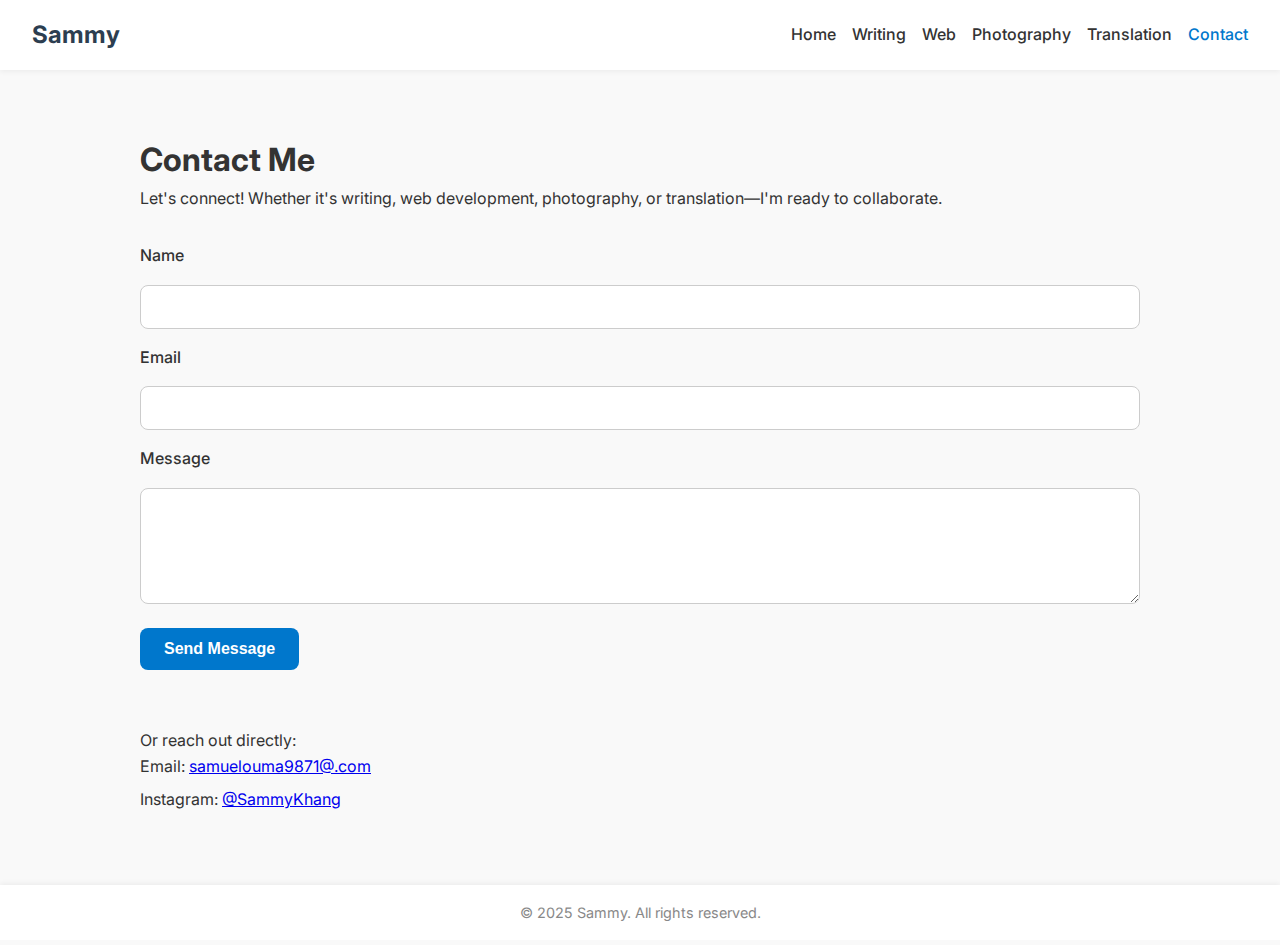
<file: contact.html>
<!DOCTYPE html>
<html lang="en">

<head>
    <meta charset="UTF-8">
    <meta name="viewport" content="width=device-width, initial-scale=1.0">
    <title>Contact | Sammy</title>
    <link rel="stylesheet" href="./styles.css">
    <link href="https://fonts.googleapis.com/css2?family=Inter:wght@400;700&display=swap" rel="stylesheet">
</head>

<body>
    <header>
        <nav class="navbar">
            <div class="logo">Sammy</div>
            <div class="menu-btn">&#9776;</div>
            <ul class="nav-links">
                <li><a href="./index.html">Home</a></li>
                <li><a href="./writing.html">Writing</a></li>
                <li><a href="./web-projects.html">Web</a></li>
                <li><a href="./photography.html">Photography</a></li>
                <li><a href="./translation.html">Translation</a></li>
                <li><a href="./contact.html" class="active">Contact</a></li>
            </ul>
        </nav>
    </header>

    <main class="section">
        <section class="container contact">
            <h1>Contact Me</h1>
            <p>Let's connect! Whether it's writing, web development, photography, or translation—I'm ready to
                collaborate.</p>

            <form action="mailto:samuelouma9871@.com" method="POST" class="contact-form">
                <label for="name">Name</label>
                <input type="text" id="name" name="name" required autocomplete="name" />

                <label for="email">Email</label>
                <input type="email" id="email" name="email" required autocomplete="email" />

                <label for="message">Message</label>
                <textarea id="message" name="message" rows="5" required autocomplete="off"></textarea>

                <button type="submit" class="btn">Send Message</button>
            </form>


            <div class="social-links">
                <p>Or reach out directly:</p>
                <ul>
                    <li>Email: <a href="mailto:sammy@example.com">samuelouma9871@.com</a></li>
                    <li>Instagram: <a href="https://instagram.com/SammyKhang" target="_blank">@SammyKhang</a></li>
                </ul>
            </div>
        </section>
    </main>

    <footer>
        <p>&copy; 2025 Sammy. All rights reserved.</p>
    </footer>
    <script src="./script.js"></script>
</body>

</html>
</file>
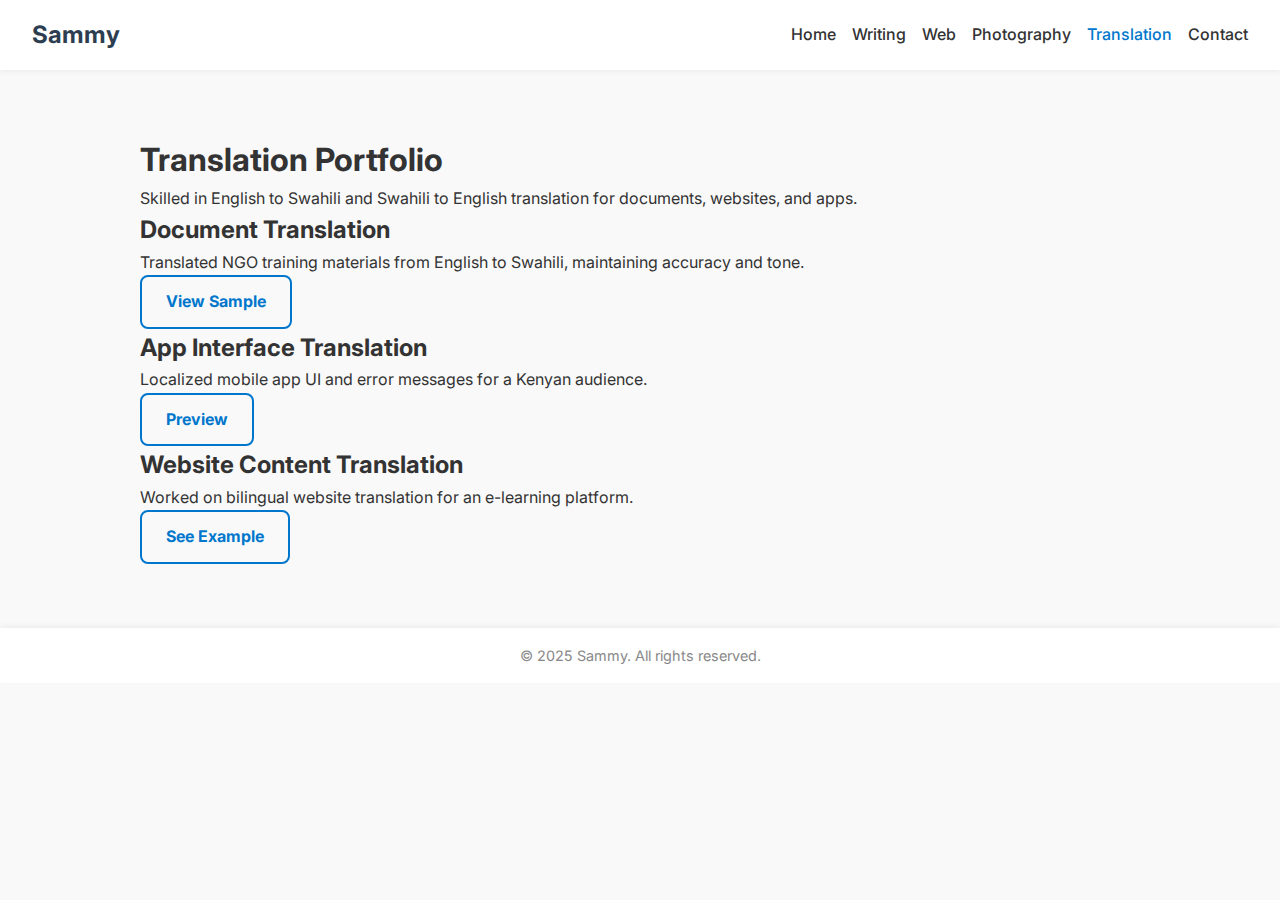
<file: translation.html>
<!DOCTYPE html>
<html lang="en">

<head>
    <meta charset="UTF-8">
    <meta name="viewport" content="width=device-width, initial-scale=1.0">
    <title>Translation | Sammy</title>
    <link rel="stylesheet" href="./styles.css">
    <link href="https://fonts.googleapis.com/css2?family=Inter:wght@400;700&display=swap" rel="stylesheet">
</head>

<body>
    <header>
        <nav class="navbar">
            <div class="logo">Sammy</div>
            <div class="menu-btn">&#9776;</div>
            <ul class="nav-links">
                <li><a href="./index.html">Home</a></li>
                <li><a href="./writing.html">Writing</a></li>
                <li><a href="./web-projects.html">Web</a></li>
                <li><a href="./photography.html">Photography</a></li>
                <li><a href="./translation.html" class="active">Translation</a></li>
                <li><a href="./contact.html">Contact</a></li>
            </ul>
        </nav>
    </header>

    <main class="section">
        <section class="container">
            <h1>Translation Portfolio</h1>
            <p>Skilled in English to Swahili and Swahili to English translation for documents, websites, and apps.</p>

            <div class="writing-grid">
                <div class="writing-card">
                    <h2>Document Translation</h2>
                    <p>Translated NGO training materials from English to Swahili, maintaining accuracy and tone.</p>
                    <a href="#" class="btn-outline">View Sample</a>
                </div>

                <div class="writing-card">
                    <h2>App Interface Translation</h2>
                    <p>Localized mobile app UI and error messages for a Kenyan audience.</p>
                    <a href="#" class="btn-outline">Preview</a>
                </div>

                <div class="writing-card">
                    <h2>Website Content Translation</h2>
                    <p>Worked on bilingual website translation for an e-learning platform.</p>
                    <a href="#" class="btn-outline">See Example</a>
                </div>
            </div>
        </section>
    </main>

    <footer>
        <p>&copy; 2025 Sammy. All rights reserved.</p>
    </footer>
    <script src="./script.js"></script>
</body>

</html>
</file>
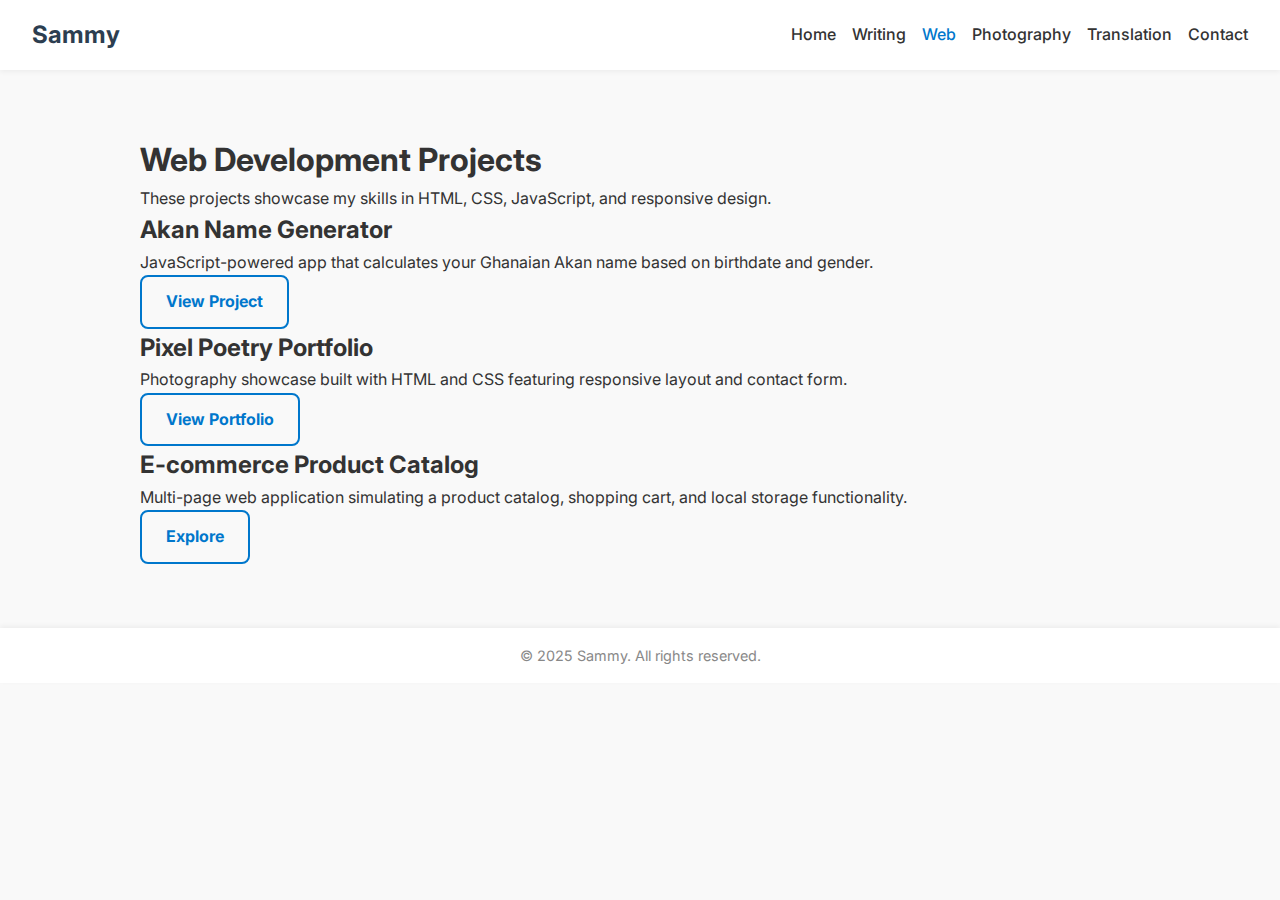
<file: web-projects.html>
<!DOCTYPE html>
<html lang="en">

<head>
    <meta charset="UTF-8" />
    <meta name="viewport" content="width=device-width, initial-scale=1.0" />
    <title>Web Projects | Sammy</title>
    <link rel="stylesheet" href="./styles.css" />
    <link href="https://fonts.googleapis.com/css2?family=Inter:wght@400;700&display=swap" rel="stylesheet" />
</head>

<body>
    <header>
        <nav class="navbar">
            <div class="logo">Sammy</div>
            <div class="menu-btn">&#9776;</div>
            <ul class="nav-links">
                <li><a href="./index.html">Home</a></li>
                <li><a href="./writing.html">Writing</a></li>
                <li><a href="./web-projects.html" class="active">Web</a></li>
                <li><a href="./photography.html">Photography</a></li>
                <li><a href="./translation.html">Translation</a></li>
                <li><a href="./contact.html">Contact</a></li>
            </ul>
        </nav>
    </header>

    <main class="section">
        <section class="container">
            <h1>Web Development Projects</h1>
            <p>These projects showcase my skills in HTML, CSS, JavaScript, and responsive design.</p>

            <div class="writing-grid">
                <div class="writing-card">
                    <h2>Akan Name Generator</h2>
                    <p>JavaScript-powered app that calculates your Ghanaian Akan name based on birthdate and gender.</p>
                    <a href="#" class="btn-outline">View Project</a>
                </div>

                <div class="writing-card">
                    <h2>Pixel Poetry Portfolio</h2>
                    <p>Photography showcase built with HTML and CSS featuring responsive layout and contact form.</p>
                    <a href="#" class="btn-outline">View Portfolio</a>
                </div>

                <div class="writing-card">
                    <h2>E-commerce Product Catalog</h2>
                    <p>Multi-page web application simulating a product catalog, shopping cart, and local storage
                        functionality.</p>
                    <a href="#" class="btn-outline">Explore</a>
                </div>
            </div>
        </section>
    </main>

    <footer>
        <p>&copy; 2025 Sammy. All rights reserved.</p>
    </footer>
    <script src="./script.js"></script>
</body>

</html>
</file>
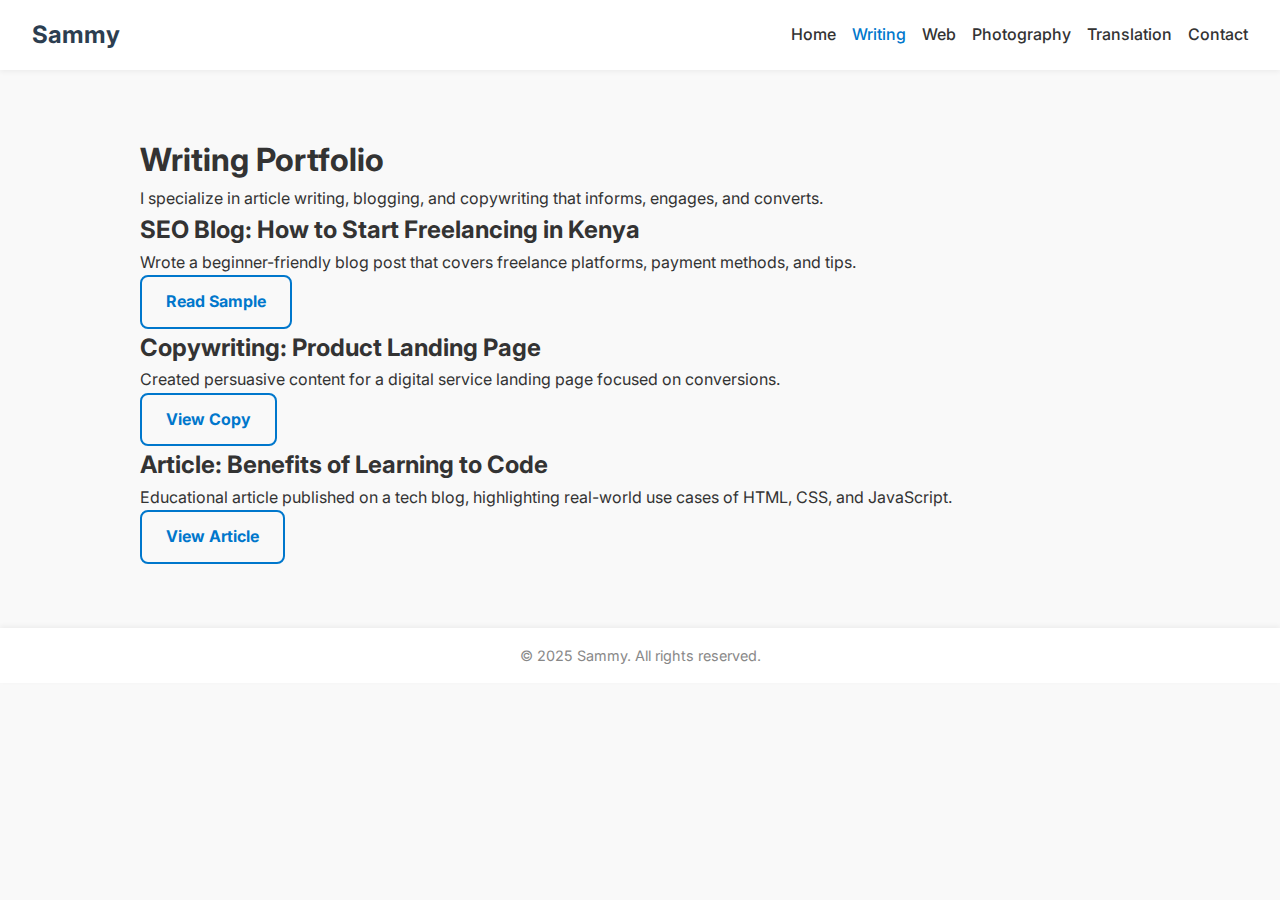
<file: writing.html>
<!DOCTYPE html>
<html lang="en">

<head>
    <meta charset="UTF-8" />
    <meta name="viewport" content="width=device-width, initial-scale=1.0" />
    <title>Writing Portfolio | Sammy</title>
    <link rel="stylesheet" href="./styles.css" />
    <link href="https://fonts.googleapis.com/css2?family=Inter:wght@400;700&display=swap" rel="stylesheet" />
</head>

<body>
    <header>
        <nav class="navbar">
            <div class="logo">Sammy</div>
            <div class="menu-btn">&#9776;</div>
            <ul class="nav-links">
                <li><a href="./index.html">Home</a></li>
                <li><a href="./writing.html" class="active">Writing</a></li>
                <li><a href="./web-projects.html">Web</a></li>
                <li><a href="./photography.html">Photography</a></li>
                <li><a href="./translation.html">Translation</a></li>
                <li><a href="./contact.html">Contact</a></li>
            </ul>
        </nav>
    </header>

    <main class="section">
        <section class="container">
            <h1>Writing Portfolio</h1>
            <p>I specialize in article writing, blogging, and copywriting that informs, engages, and converts.</p>

            <div class="writing-grid">
                <div class="writing-card">
                    <h2>SEO Blog: How to Start Freelancing in Kenya</h2>
                    <p>Wrote a beginner-friendly blog post that covers freelance platforms, payment methods, and tips.
                    </p>
                    <a href="#" class="btn-outline">Read Sample</a>
                </div>

                <div class="writing-card">
                    <h2>Copywriting: Product Landing Page</h2>
                    <p>Created persuasive content for a digital service landing page focused on conversions.</p>
                    <a href="#" class="btn-outline">View Copy</a>
                </div>

                <div class="writing-card">
                    <h2>Article: Benefits of Learning to Code</h2>
                    <p>Educational article published on a tech blog, highlighting real-world use cases of HTML, CSS, and
                        JavaScript.</p>
                    <a href="#" class="btn-outline">View Article</a>
                </div>
            </div>
        </section>
    </main>

    <footer>
        <p>&copy; 2025 Sammy. All rights reserved.</p>
    </footer>
    <script src="./script.js"></script>
</body>

</html>
</file>
<file: styles.css>
/* Base styles */
* {
    margin: 0;
    padding: 0;
    box-sizing: border-box;
}

body {
    font-family: 'Inter', sans-serif;
    line-height: 1.6;
    color: #333;
    background: #f9f9f9;
}

/* Container and Section */
.section {
    padding: 4rem 2rem;
}

.container {
    max-width: 1000px;
    margin: 0 auto;
}

/* Navbar */
.navbar {
    background: #fff;
    padding: 1rem 2rem;
    display: flex;
    justify-content: space-between;
    align-items: center;
    box-shadow: 0 2px 5px rgba(0, 0, 0, 0.05);
    flex-wrap: wrap;
}

.logo {
    font-size: 1.5rem;
    font-weight: bold;
    color: #2c3e50;
}

.nav-links {
    list-style: none;
    display: flex;
    gap: 1rem;
    flex-wrap: wrap;
    justify-content: center;
}

.nav-links a {
    text-decoration: none;
    color: #333;
    font-weight: 500;
    transition: color 0.3s ease;
}

.nav-links a:hover,
.nav-links a.active {
    color: #0077cc;
}

/* Hero Section */
.hero {
    height: 80vh;
    display: flex;
    justify-content: center;
    align-items: center;
    text-align: center;
    background: linear-gradient(to right, #e0f7fa, #fff);
    padding: 2rem;
}

.hero-content h1 {
    font-size: 3rem;
    margin-bottom: 1rem;
}

.hero-content p {
    font-size: 1.25rem;
    margin-bottom: 2rem;
    color: #555;
}

.cta-buttons {
    display: flex;
    justify-content: center;
    gap: 1rem;
    flex-wrap: wrap;
}

/* Buttons */
.btn,
.btn-outline {
    padding: 0.75rem 1.5rem;
    border-radius: 8px;
    text-decoration: none;
    font-weight: bold;
    font-size: 1rem;
    transition: all 0.3s ease;
    display: inline-block;
}

.btn {
    background: #0077cc;
    color: #fff;
    border: none;
}

.btn:hover {
    background: #005fa3;
    transform: translateY(-2px);
}

.btn-outline {
    background: transparent;
    color: #0077cc;
    border: 2px solid #0077cc;
}

.btn-outline:hover {
    background: #0077cc;
    color: #fff;
    transform: translateY(-2px);
}

/* Content Cards */
.card {
    background: #fff;
    border-radius: 12px;
    padding: 1.5rem;
    box-shadow: 0 2px 10px rgba(0, 0, 0, 0.05);
    transition: transform 0.3s ease, box-shadow 0.3s ease;
}

.card:hover {
    transform: translateY(-5px);
    box-shadow: 0 4px 15px rgba(0, 0, 0, 0.1);
}

.card h3 {
    margin-bottom: 0.5rem;
}

.card p {
    color: #666;
}

.card-grid {
    display: grid;
    grid-template-columns: repeat(auto-fit, minmax(280px, 1fr));
    gap: 2rem;
    margin-top: 2rem;
}

/* Photography Gallery */
.gallery {
    display: grid;
    grid-template-columns: repeat(auto-fit, minmax(250px, 1fr));
    gap: 1.5rem;
    margin-top: 2rem;
}

.gallery img {
    width: 100%;
    border-radius: 10px;
    object-fit: cover;
    transition: transform 0.3s ease, box-shadow 0.3s ease;
}

.gallery img:hover {
    transform: scale(1.05);
    box-shadow: 0 4px 12px rgba(0, 0, 0, 0.1);
}

/* Contact Form */
.contact-form {
    display: flex;
    flex-direction: column;
    gap: 1rem;
    margin-top: 2rem;
}

.contact-form label {
    font-weight: 500;
}

.contact-form input,
.contact-form textarea {
    padding: 0.75rem;
    border: 1px solid #ccc;
    border-radius: 8px;
    font-size: 1rem;
    width: 100%;
    transition: border-color 0.3s ease;
}

.contact-form input:focus,
.contact-form textarea:focus {
    border-color: #0077cc;
    outline: none;
}

.contact-form button {
    align-self: start;
    margin-top: 0.5rem;
}

.social-links {
    margin-top: 2rem;
}

.social-links ul {
    list-style: none;
    padding-left: 0;
}

.social-links li {
    margin-bottom: 0.5rem;
}

/* Footer */
footer {
    text-align: center;
    padding: 1rem;
    background: #fff;
    box-shadow: 0 -2px 5px rgba(0, 0, 0, 0.05);
    font-size: 0.9rem;
    color: #888;
}

/* Responsive Adjustments */
@media (max-width: 768px) {
    .hero-content h1 {
        font-size: 2rem;
    }

    .hero-content p {
        font-size: 1rem;
    }

    .nav-links {
        justify-content: center;
    }

    .cta-buttons {
        flex-direction: column;
    }

    .btn,
    .btn-outline {
        width: 100%;
        text-align: center;
    }
}

@media (max-width: 480px) {
    .navbar {
        flex-direction: column;
        align-items: flex-start;
    }

    .nav-links {
        flex-direction: column;
        align-items: flex-start;
        width: 100%;
    }

    .logo {
        margin-bottom: 1rem;
    }
}

/* Mobile Nav Toggle Button */
.menu-btn {
    display: none;
    font-size: 2rem;
    cursor: pointer;
    color: #2c3e50;
    background: none;
    border: none;
}

/* Responsive Navigation Toggle Styles */
@media (max-width: 768px) {
    .menu-btn {
        display: block;
    }

    .nav-links {
        position: absolute;
        top: 70px;
        right: 0;
        background: #fff;
        flex-direction: column;
        align-items: flex-start;
        width: 200px;
        padding: 1rem;
        gap: 1rem;
        box-shadow: 0 2px 10px rgba(0, 0, 0, 0.1);
        transform: translateX(100%);
        transition: transform 0.3s ease;
        z-index: 1000;
    }

    .nav-links.nav-open {
        transform: translateX(0%);
    }

    .navbar {
        position: relative;
    }
}

.portfolio-section {
    padding: 60px 20px;
    text-align: center;
    background: #f8f8f8;
}

.portfolio-filters {
    margin-bottom: 30px;
}

.filter-btn {
    padding: 10px 20px;
    margin: 5px;
    border: none;
    background: #ddd;
    cursor: pointer;
    transition: background 0.3s ease;
}

.filter-btn.active,
.filter-btn:hover {
    background: #333;
    color: white;
}

.portfolio-gallery {
    display: flex;
    flex-wrap: wrap;
    justify-content: center;
    gap: 20px;
}

.portfolio-item {
    position: relative;
    width: 250px;
    height: 180px;
    overflow: hidden;
    border-radius: 8px;
    box-shadow: 0 4px 10px rgba(0, 0, 0, 0.1);
}

.portfolio-item img {
    width: 100%;
    height: 100%;
    object-fit: cover;
    display: block;
}

.portfolio-overlay {
    position: absolute;
    bottom: 0;
    width: 100%;
    background: rgba(0, 0, 0, 0.7);
    color: #fff;
    padding: 10px;
    text-align: center;
    transform: translateY(100%);
    transition: transform 0.3s ease;
}

.portfolio-item:hover .portfolio-overlay {
    transform: translateY(0);
}
</file>
